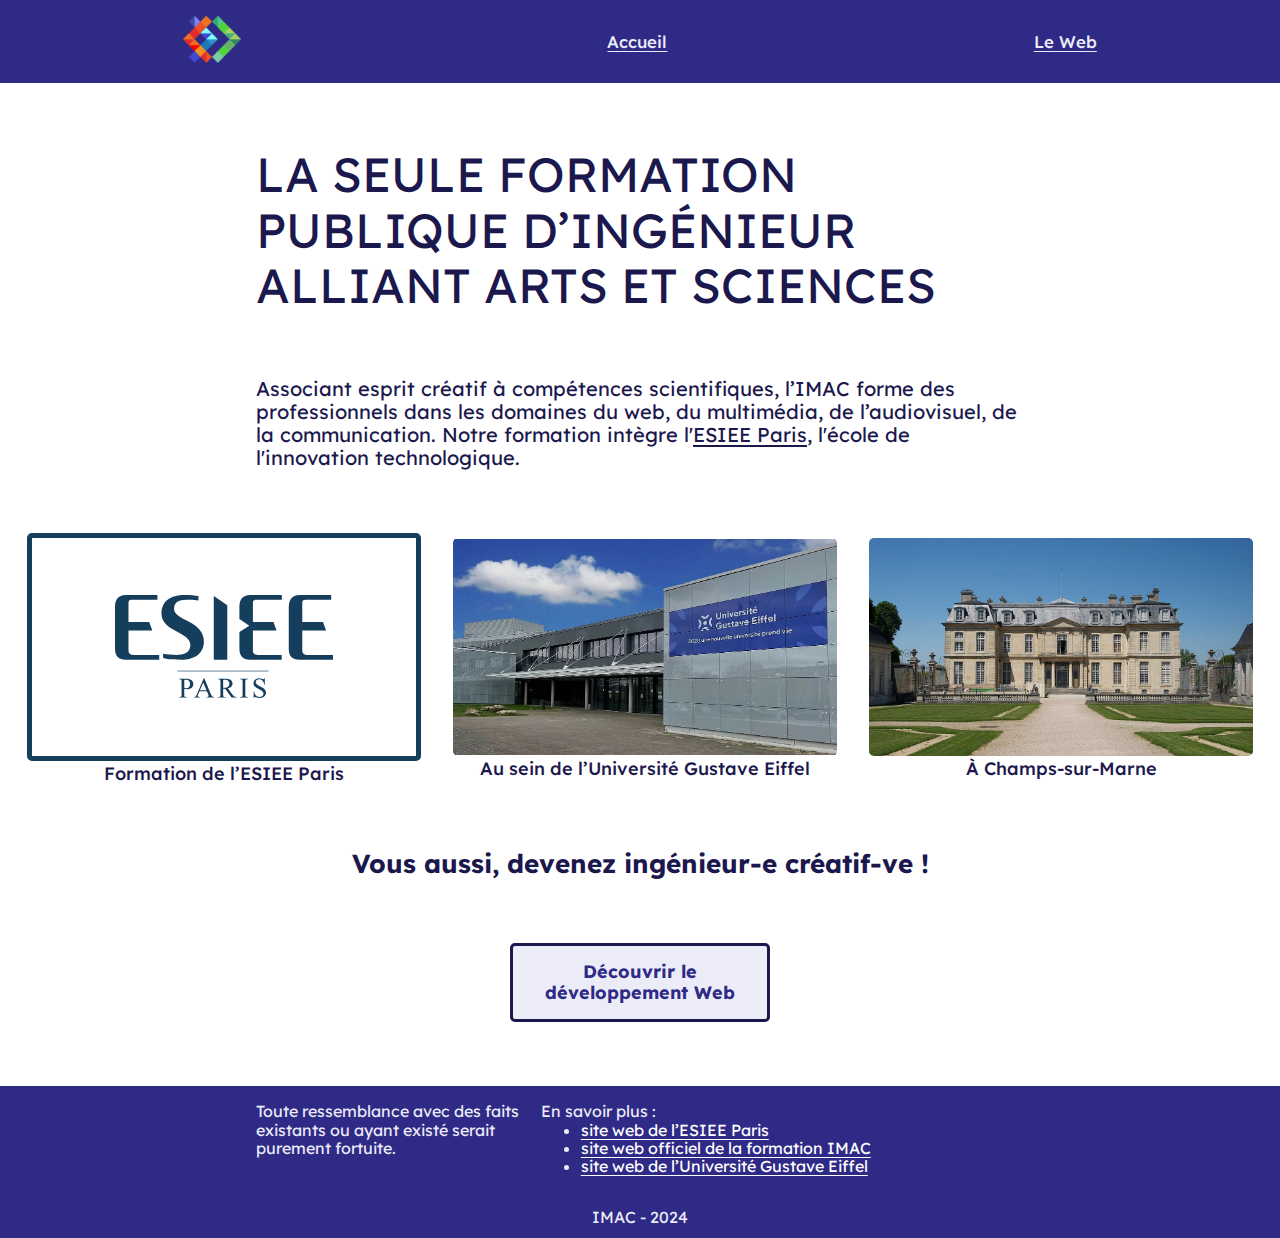
<file: index.html>
<!doctype html>
<html lang="fr">
<head>
    <meta charset="UTF-8">
    <meta name="viewport" content="width=device-width, user-scalable=no, initial-scale=1.0, maximum-scale=1.0, minimum-scale=1.0">
    <meta http-equiv="X-UA-Compatible" content="ie=edge">
    <link rel="stylesheet" href="assets/styles/variables.css">
    <link rel="stylesheet" href="assets/styles/app.css">
    <link rel="stylesheet" href="assets/styles/home.css">
    <link rel="stylesheet" href="assets/styles/normalize.css">
    <link rel="icon" type="image/x-icon" href="assets/images/logo_imac.svg">
    <title>IMAC</title>
</head>
<body>
<header>
    <h1>IMAC - Home</h1>
    <nav>
        <a href=""><img src="assets/images/logo_imac.svg"></a>
        <a href="index.html">Accueil</a>
        <a href="web.html">Le Web</a>
    </nav>
</header>
<main>
    <section class="hero">
        <h2>La seule formation publique d’ingénieur alliant arts et sciences</h2>
        <p>Associant esprit créatif à compétences scientifiques, l’IMAC forme des professionnels dans les domaines du web, du multimédia, de l’audiovisuel, de la communication.
            Notre formation intègre l'<em>ESIEE Paris</em>, l'école de l'innovation technologique.</p>
    </section>
    <section class="fields_images">
        <div>
            <img src="assets/images/ESIEE_Paris_logo.svg" class="logo_esiee">
            <h4>Formation de l’ESIEE Paris</h4>
        </div>
        <div>
            <img src="assets/images/batiment_copernic.webp">
            <h4>Au sein de l’Université Gustave Eiffel</h4>
        </div>
        <div>
            <img src="assets/images/chateau_champs-sur-marne.jpg" id="image_champs">
            <h4>À Champs-sur-Marne</h4>
        </div>
    </section>
    <section class="cta">
        <h3>Vous aussi, devenez ingénieur-e créatif-ve !</h3>
        <a href="/" class="cta_btn">Découvrir le développement Web</a>
    </section>
</main>
<footer>
    <div id="footer_infos">
        <p id="disclaimer">
            Toute ressemblance avec des faits existants ou ayant existé serait purement fortuite.
        </p>
        <div id="links">
            <p>
                En savoir plus :
            </p>
            <ul>
                <li><a href="#">site web de l’ESIEE Paris</a></li>
                <li><a href="#">site web officiel de la formation IMAC</a></li>
                <li><a href="#">site web de l’Université Gustave Eiffel</a></li>
            </ul>
        </div>
    </div>
    <p id="footer_year">IMAC - 2024</p>
</footer>
</body>
</html>
</file>
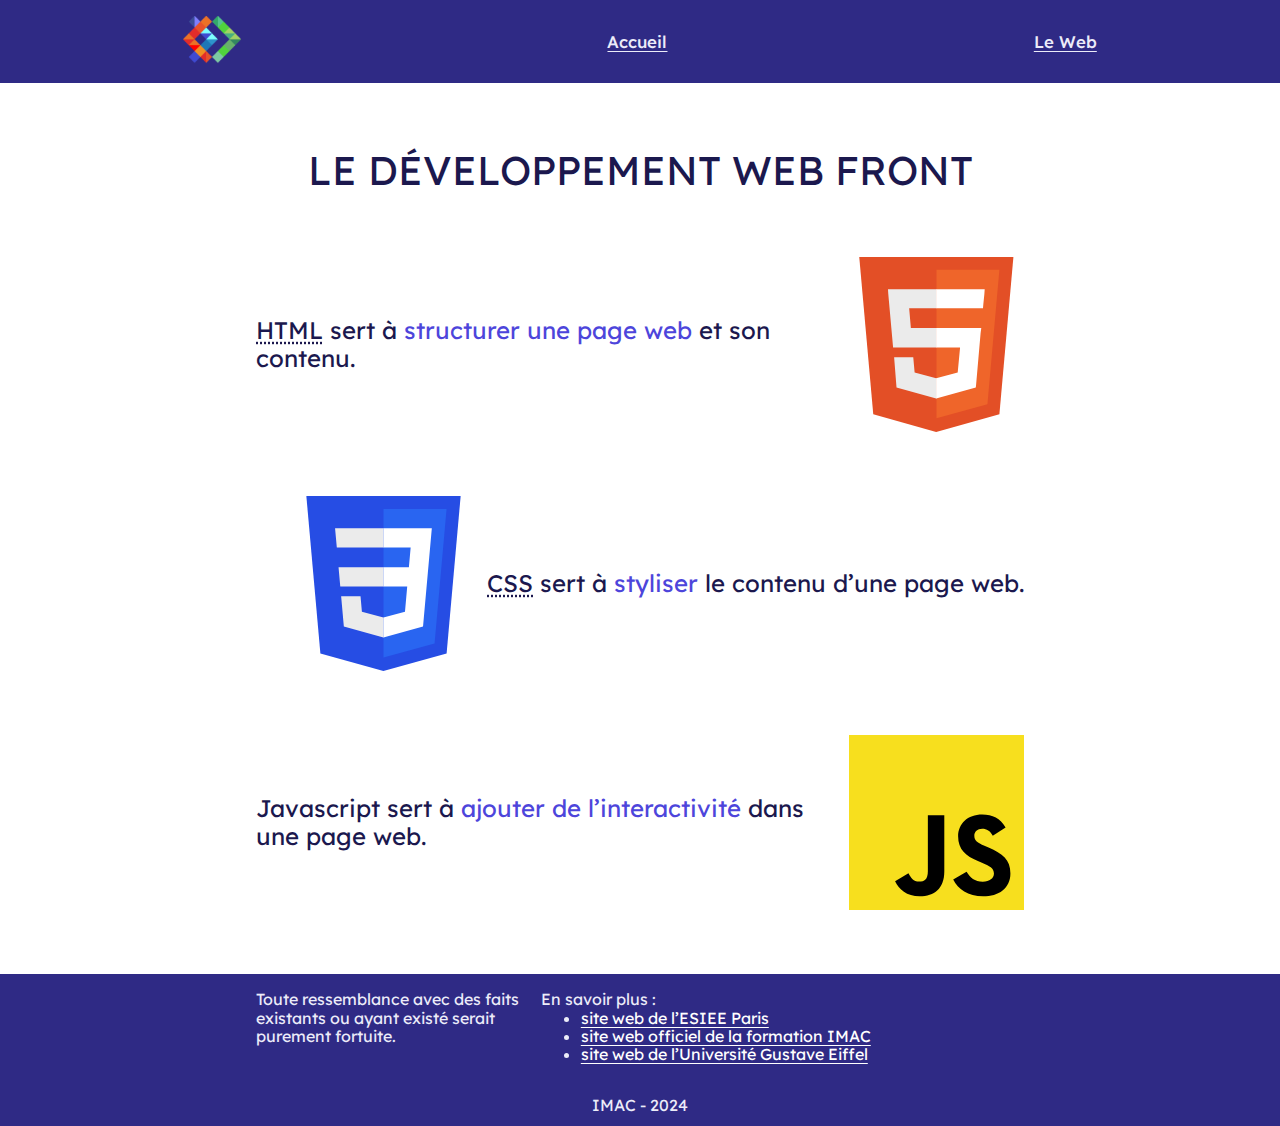
<file: web.html>
<!doctype html>
<html lang="fr">
<head>
    <meta charset="UTF-8">
    <meta name="viewport" content="width=device-width, user-scalable=no, initial-scale=1.0, maximum-scale=1.0, minimum-scale=1.0">
    <meta http-equiv="X-UA-Compatible" content="ie=edge">
    <link rel="stylesheet" href="assets/styles/variables.css">
    <link rel="stylesheet" href="assets/styles/app.css">
    <link rel="stylesheet" href="assets/styles/web.css">
    <link rel="stylesheet" href="assets/styles/normalize.css">
    <link rel="icon" type="image/x-icon" href="assets/images/logo_imac.svg">
    <title>IMAC</title>
</head>
<body>
<header>
    <h1>IMAC - Home</h1>
    <nav>
        <a href=""><img src="assets/images/logo_imac.svg"></a>
        <a href="index.html">Accueil</a>
        <a href="web.html">Le Web</a>
    </nav>
</header>
<main>
    <section class="hero">
        <h2>Le développement web front</h2>
    </section>
    <section class="languages">
        <div>
            <p><span>HTML</span> sert à <span class="focus">structurer une page web</span> et son contenu.</p>
            <img src="assets/images/logo_html.svg" alt="HTML5 logo"></div>
        <div>
            <p><span>CSS</span> sert à <span class="focus">styliser</span> le contenu d’une page web.</p>
            <img src="assets/images/css_logo.svg" alt="CSS3 Logo"></div>
        <div>
            <p>Javascript sert à <span class="focus">ajouter de l’interactivité</span> dans une page web.</p>
            <img src="assets/images/js_logo.svg" alt="JavaScript Logo"></div>
    </section>
</main>
<footer>
    <div id="footer_infos">
        <p id="disclaimer">
            Toute ressemblance avec des faits existants ou ayant existé serait purement fortuite.
        </p>
        <div id="links">
            <p>
                En savoir plus :
            </p>
            <ul>
                <li><a href="#">site web de l’ESIEE Paris</a></li>
                <li><a href="#">site web officiel de la formation IMAC</a></li>
                <li><a href="#">site web de l’Université Gustave Eiffel</a></li>
            </ul>
        </div>
    </div>
    <p id="footer_year">IMAC - 2024</p>
</footer>
</body>
</html>
</file>
<file: assets/styles/variables.css>
/* -- Imported fonts -- */
@font-face{
    font-family: "Lexend_Bold";
    src: url("../fonts/lexend_bold.woff2");
}

@font-face{
    font-family: "Lexend_Light";
    src: url("../fonts/lexend_light.woff2");
}

@font-face{
    font-family: "Lexend_Medium";
    src: url("../fonts/lexend_medium.woff2");
}

@font-face{
    font-family: "Lexend";
    src: url("../fonts/Lexend[wght].ttf");
}


/* -- Colors -- */
:root{
    --UGEBlue:#2F2A85;
    --UGEDarkBlue:#1B184E;
    --UGEWhite:#ECECF9;
    --UGEFocus:#4D45DB;
    --UGELightGrey:#B3B3B3;
    --font: "Lexend", sans-serif;
}
</file>
<file: assets/styles/app.css>
/* -- Global style -- */
*{
    font-family: var(--font);
    font-weight: 400;
    text-underline-offset: 2.5px;
    margin: 0;
}

h1{
    display: none;
}

em{
    text-decoration: underline;
    font-style: normal;
}

span{
    text-decoration: underline dotted;
}

.focus{
    color: var(--UGEFocus);
    text-decoration: none;
}

body{
    overflow-x: hidden;
}

/* -- Header style -- */
header{
    background-color: var(--UGEBlue);
}

header a{
    color: var(--UGEWhite);
    text-decoration: underline;
    font-weight: 500;
    font-size: 1.05em;
    transition: 100ms;
}

header a:hover{
    color: var(--UGELightGrey);
    text-decoration: none;
}

header nav{
    display: flex;
    justify-content: space-around;
    align-items: center;
    padding: 1rem 0;
}


/* -- Main component style -- */
main{
    padding: 32px 16px;
}


/* -- Footer style -- */
footer {
    padding: 16px;
    text-align: left;
    background: var(--UGEBlue);
    color: var(--UGEWhite);
    position: absolute;
    max-width: 100vw;
}

#footer_infos {
    display: flex;
    justify-content: space-between;
    margin-top: 16px;
    gap: 16px;
    font-weight: 700;
}

#disclaimer {
    width: 50%;
}

#links {
    text-align: left;
}

#links a {
    color: #FFFFFF;
    text-decoration: underline;
}

#footer_year {
    text-align: center;
    margin: 32px 0 12px 0;
}


/* -- Responsive -- */
@media only screen and (min-width: 768px) {
    main{
        padding: 64px  256px;
    }

    footer{
        padding: 0 256px;
        width: calc(100vw - 256px*2);
    }
    #disclaimer {
        width: 35%;
    }

    #footer_infos {
        justify-content: start;
    }
}
</file>
<file: assets/styles/home.css>
/* -- Hero style -- */
h2{
    font-size: 48px;
    color: var(--UGEDarkBlue);
    text-transform: uppercase;
}

.hero p{
    margin: 32px 0;
    font-size: 20px;
    color: var(--UGEDarkBlue);
}


/* -- Fields component style -- */

.fields_images{
    display: flex;
    flex-direction: column;
    margin: 0 48px;
    gap: 32px;
}

.fields_images img{
    border-radius: 5px;
    width: 100%;
    object-fit: scale-down;
}

.fields_images h4{
    font-size: 18px;
    font-weight: 500;
    color: var(--UGEDarkBlue);
    text-align: center;
}

#image_champs{
    object-fit: cover;
}

.logo_esiee{
    border: #153E5D solid 5px;
}
/* -- CTA component style -- */

.cta{
    margin: 32px 0 0 0;
    display: flex;
    flex-direction: column;
    gap: 32px;
    align-items: center;
}

.cta h3{
    font-size: 26px;
    font-weight: 700;
    color: var(--UGEDarkBlue);
    text-align: center;
}

.cta_btn{
    background: var(--UGEWhite);
    border: solid 3px var(--UGEDarkBlue);
    text-decoration: none;
    max-width: 222px;
    padding: 16px;
    text-align: center;
    font-size: 18px;
    color: var(--UGEBlue);
    font-weight: 700;
    border-radius: 5px;
    transition: 100ms;
}

.cta_btn:hover{
    background: var(--UGEBlue);
    color: var(--UGEWhite);
    border: solid 3px var(--UGEBlue);
}

/* -- Responsive -- */

@media only screen and (min-width: 768px) {
    .hero{
        max-width: 1024px;
    }

    .hero p{
        margin: 64px 0;
    }

    .fields_images{
        flex-direction: row;
        align-items: center;
        justify-content: center;
    }

    .fields_images img{
        border-radius: 5px;
        width: 384px;
        height: 218px;
    }

    .cta{
        margin-top:64px;
        gap: 64px;
    }
}
</file>
<file: assets/styles/web.css>
/* -- Hero style -- */
h2{
    font-size: 40px;
    color: var(--UGEDarkBlue);
    text-transform: uppercase;
}


/* -- Languages component style -- */
.languages div{
    display: flex;
    margin-top: 32px;
    align-items: center;
    gap:16px;
}

.languages div:nth-child(2n) {
    flex-direction: row-reverse;
    text-align: right;
}

.languages p{
    font-size: 18px;
    color: var(--UGEDarkBlue);
}
.languages img{
    width: 116px;
}

/* -- Responsive -- */

@media only screen and (min-width: 768px) {
    main{
        display: flex !important;
        flex-direction: column;
        align-items: center;
    }

    .languages{
        max-width: 800px;
    }

    .languages img{
        width: 175px;
    }

    .languages p{
        font-size: 24px;
    }

    .languages div{
        margin-top: 64px;
    }
}
</file>
